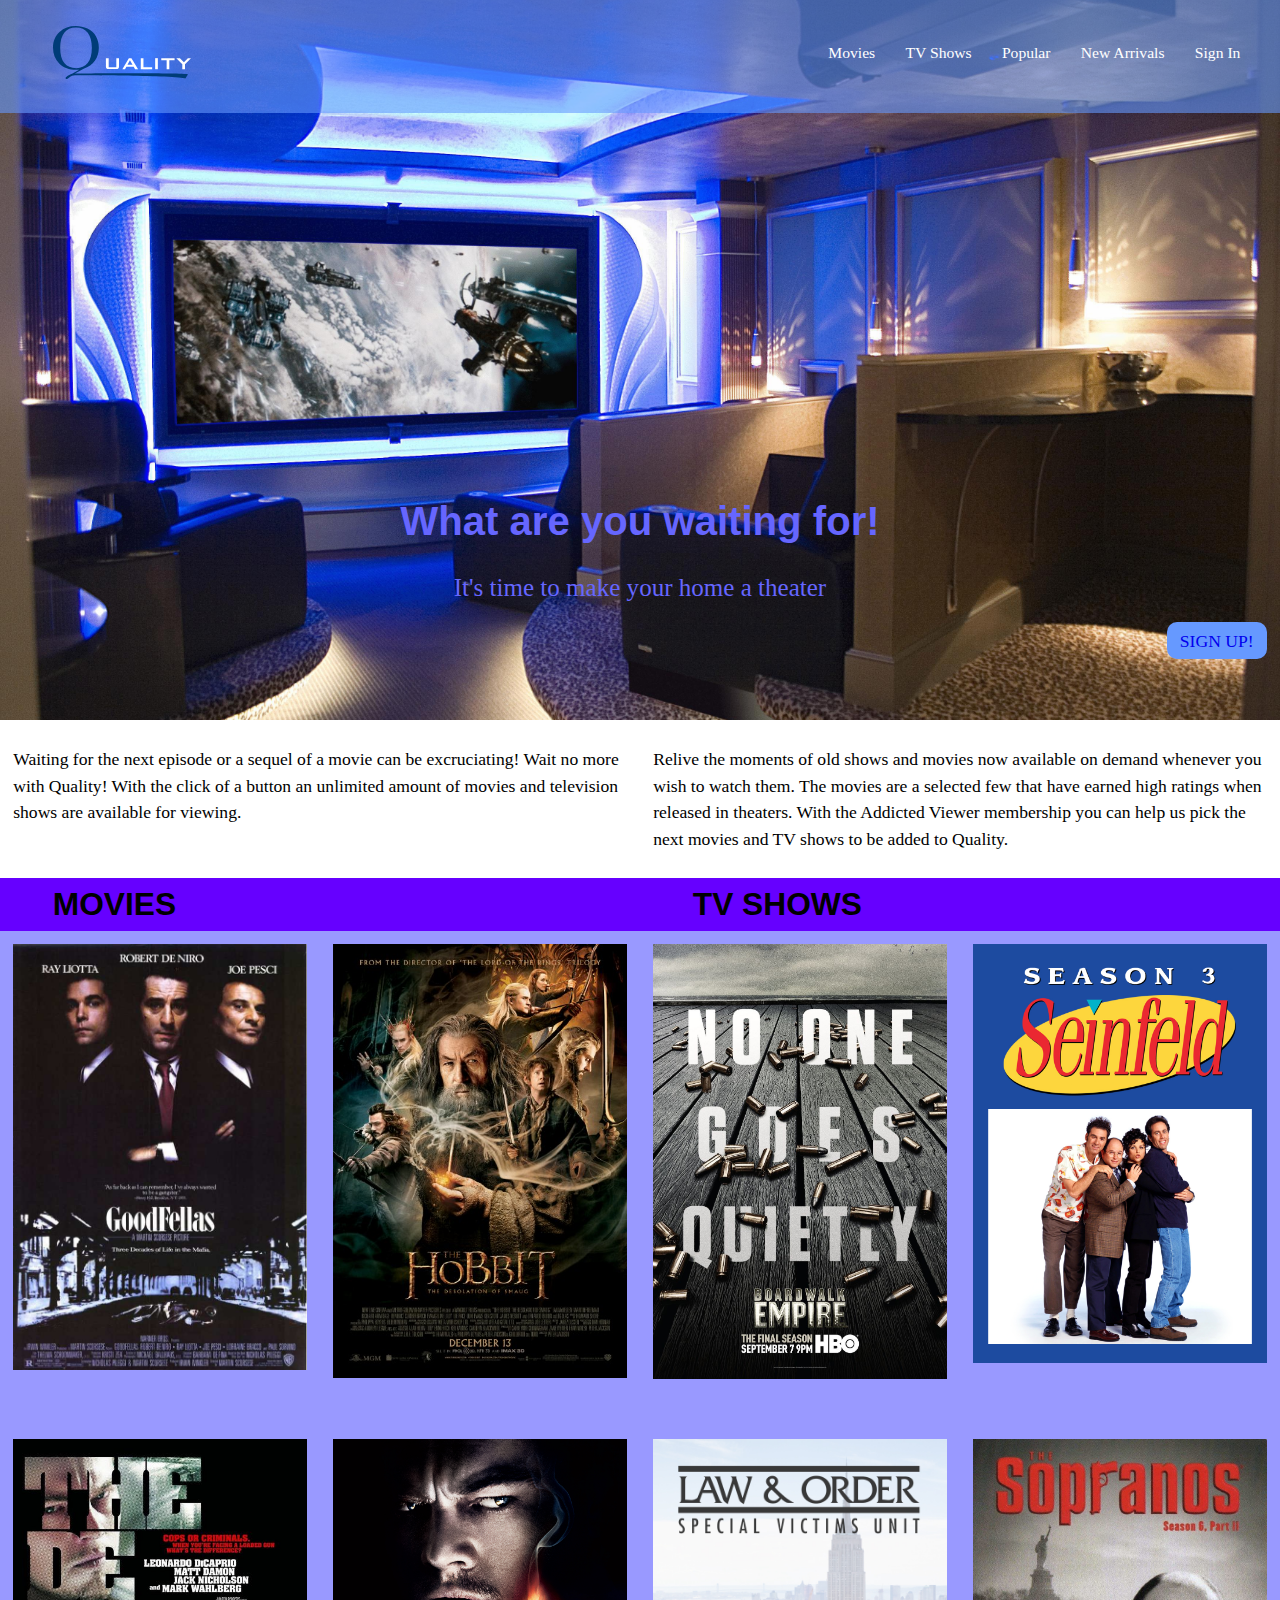
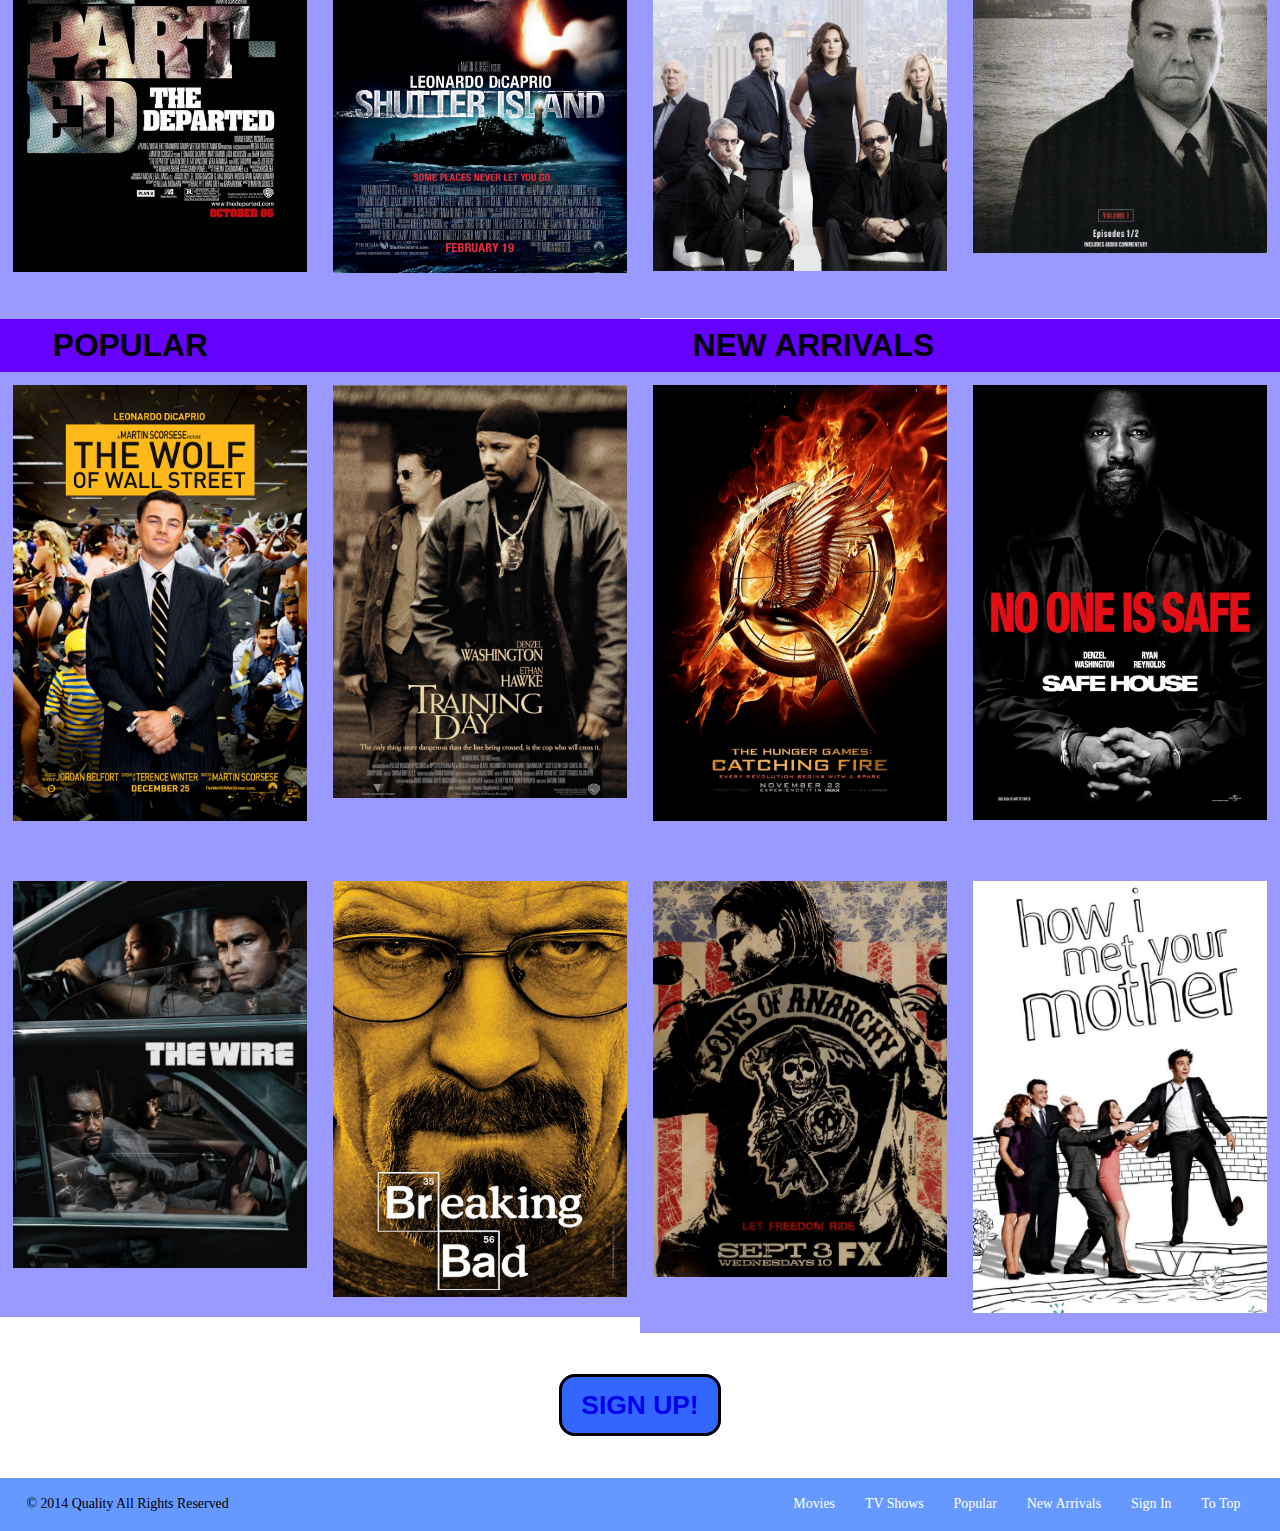
<file: index.html>
<!DOCTYPE html>
<html lang="en-ca">
<head>
    <meta charset="utf-8">
    <title>Quality</title>
    <meta name="viewport" content="width=device,initial-scale=1">
    <link href="css/grid.css" rel="stylesheet">
    <link href="css/typography.css" rel="stylesheet">
    <link href="css/main.css" rel="stylesheet"> 
</head>

<body>
    
    <ul class="skip-link">
        <li class="gutter"><a href="#main">Skip to main content</a></li>
        <li><a href="#navigation">Skip to main navigation</a></li>
    </ul>
    
    <header role="banner" class="header grid island section-light">
        <div class="unit unit-xs-1 unit-s-1 unit-m-1-3 unit-l-1-3">
            <div class="push-0 gutter">
                <a href="index.html">
                    <img src="images/logo.svg" alt="Quality Logo" class="logo">
                </a>
            </div>

        </div>

        <nav class="unit unit-xs-1 unit-s-1 unit-m-2-3 unit-l-2-3">
            <ul class="nav milli ">
                <li class="island-1-2"><a href="#movies">Movies</a></li>
                <li class="island-1-2"><a href="#tv-shows">TV Shows</a></li>
                <li class="island-1-2"><a href="#popular">Popular</a></li>
                <li class="island-1-2"><a href="#new-arrivals">New Arrivals</a></li>
                <li class="island-1-2"><a href="pricing.html">Sign In</a></li>
            </ul>
        </nav>
        
    </header>
    
    <main>
        
        <div class="banner">
            <div class="banner-img"></div>
            
            <div class="intro-wrap island-1-2 center">
                <h1 class="yotta push-0">What are you waiting for!</h1>
                <p class="tera island">It's time to make your home a theater</p>
            </div>
            
            <div class="intro-wrap island-1-2 text-right">
                <a href ="pricing.html" class="button-two">SIGN UP!</a>
            </div>
            
           
        </div>
    
    </main>

    <article role="main" id="main">
        
        <div class="grid">
            <div class="unit unit-xs-1 unit-s-1 unit-m-1-2 unit-l-1-2">
                <p class="gutter-half pad-t">Waiting for the next episode or a sequel of a movie can be excruciating! Wait no more with Quality! With the click of a button an unlimited amount of movies and television shows are available for viewing.</p>
            </div>
            
            <div class="unit unit-xs-1 unit-s-1 unit-m-1-2 unit-l-1-2">
                <p class="gutter-half pad-t">Relive the moments of old shows and movies now available on demand whenever you wish to watch them. The movies are a selected few that have earned high ratings when released in theaters. With the Addicted Viewer membership you can help us pick the next movies and TV shows to be added to Quality.</p>
            </div>
            
        </div>
        
        <div class="grid">
           
            <div class="unit unit-xs-1 unit-s-1 unit-m-1 unit-l-1-2">
                
                <div class="grid">

                    <div class="unit unit-xs-1 unit-s-1 unit-m-1 unit-l-1 section-dark">
                        <h2 class="exa push-0 gutter-2" id="movies">MOVIES</h2>
                    </div>

                    <div class="unit unit-xs-1 unit-s-1-2 unit-m-1-4 unit-l-1-2 center section-poster island-1-2">
                        <img src="images/goodfellas-movie-poster.jpg" alt="Goodfellas" class="pad-bottom">
                    </div>

                    <div class="unit unit-xs-1 unit-s-1-2 unit-m-1-4 unit-l-1-2 center section-poster island-1-2">
                        <img src="images/the-hobbit-desolation-of-smaug.jpg" alt="The Hobbit Desolation of Smaug" class="pad-bottom">
                    </div>

                    <div class="unit unit-xs-1 unit-s-1-2 unit-m-1-4 unit-l-1-2 center section-poster island-1-2">
                        <img src="images/the-departed-poster.jpg" alt="The Departed" class="pad-bottom">
                    </div>

                    <div class="unit unit-xs-1 unit-s-1-2 unit-m-1-4 unit-l-1-2 center section-poster island-1-2">
                        <img src="images/shutter-island-movie-poster.jpg" alt="Shuttter Island" class="">
                    </div>
                </div>
            </div>
            
            <div class="unit unit-xs-1 unit-s-1 unit-m-1 unit-l-1-2">
                
                <div class="grid">
            
                    <div class="unit unit-xs-1 unit-s-1 unit-m-1 unit-l-1 section-dark">
                        <h2 class="exa push-0 gutter-2" id="tv-shows">TV SHOWS</h2>
                    </div>

                    <div class="unit unit-xs-1 unit-s-1-2 unit-m-1-4 unit-l-1-2 center section-poster island-1-2">
                        <img src="images/boardwalk-empire-poster.jpg" alt="Boardwalk Empire" class="pad-bottom">
                    </div>

                    <div class="unit unit-xs-1 unit-s-1-2 unit-m-1-4 unit-l-1-2 center section-poster island-1-2">
                        <img src="images/seinfeld-poster.jpg" alt="Seinfeld" class="pad-bottom">
                    </div>

                    <div class="unit unit-xs-1 unit-s-1-2 unit-m-1-4 unit-l-1-2 center section-poster island-1-2">
                        <img src="images/law-and-order-svu-poster.jpg" alt="Law & Order Special Victims Unit" class="pad-bottom">
                    </div>

                    <div class="unit unit-xs-1 unit-s-1-2 unit-m-1-4 unit-l-1-2 center section-poster island-1-2">
                        <img src="images/the-sopranos-poster.jpg" alt="The Sopranos" class="">
                    </div>
                </div>
            </div>
            
            <div class="unit unit-xs-1 unit-s-1 unit-m-1 unit-l-1-2">
                
                <div class="grid">

                    <div class="unit unit-xs-1 unit-s-1 unit-m-1 unit-l-1 section-dark">
                        <h2 class="exa push-0 gutter-2" id="popular">POPULAR</h2>
                    </div>

                    <div class="unit unit-xs-1 unit-s-1-2 unit-m-1-4 unit-l-1-2 center section-poster island-1-2">
                        <img src="images/the-wolf-of-wall-street-poster.jpg" alt="The Wolf of Wall Street" class="pad-bottom">
                    </div>

                    <div class="unit unit-xs-1 unit-s-1-2 unit-m-1-4 unit-l-1-2 center section-poster island-1-2">
                        <img src="images/training-day-poster.jpg" alt="Training Day" class="pad-bottom">
                    </div>

                    <div class="unit unit-xs-1 unit-s-1-2 unit-m-1-4 unit-l-1-2 center section-poster island-1-2">
                        <img src="images/the-wire.jpg" alt="The Wire" class="pad-bottom">
                    </div>

                    <div class="unit unit-xs-1 unit-s-1-2 unit-m-1-4 unit-l-1-2 center section-poster island-1-2">
                        <img src="images/breaking-bad.jpg" alt="Breaking Bad" class="">
                    </div>
                </div>
            </div>
            
            <div class="unit unit-xs-1 unit-s-1 unit-m-1 unit-l-1-2">
                
                <div class="grid">
            
                    <div class="unit unit-xs-1 unit-s-1 unit-m-1 unit-l-1 section-dark">
                        <h2 class="exa push-0 gutter-2" id="new-arrivals">NEW ARRIVALS</h2>
                    </div>

                    <div class="unit unit-xs-1 unit-s-1-2 unit-m-1-4 unit-l-1-2 center section-poster island-1-2">
                        <img src="images/hunger-games-catching-fire.jpg" alt="Hunger Games Catching Fire" class="pad-bottom">
                    </div>

                    <div class="unit unit-xs-1 unit-s-1-2 unit-m-1-4 unit-l-1-2 center section-poster island-1-2">
                        <img src="images/safe-house-movie-poster.jpg" alt="Safe House" class="pad-bottom">
                    </div>

                    <div class="unit unit-xs-1 unit-s-1-2 unit-m-1-4 unit-l-1-2 center section-poster island-1-2">
                        <img src="images/sons-of-anarchy-poster.jpg" alt="Sons of Anarchy" class="pad-bottom">
                    </div>

                    <div class="unit unit-xs-1 unit-s-1-2 unit-m-1-4 unit-l-1-2 center section-poster island-1-2">
                        <img src="images/how-i-met-your-mother-poster.jpg" alt="How I met your Mother" class="">
                    </div>
                </div>
            </div>
        </div>
        
        <div class="center island-2">
            <a href ="pricing.html" class="button">SIGN UP!</a>
        </div>
        
    </article>
    
    <footer class="footer section-light micro grid island-1-2">
        <div class="unit unit-xs-1 unit-s-1 unit-m-1-3 unit-l-1-3">
            <p class="copyright micro gutter-half push-0">© 2014 Quality All Rights Reserved</p>
        </div>
            
        <div class="gutter-half unit unit-xs-1 unit-s-1 unit-m-2-3 unit-l-2-3 copyright">
            <nav>
                <ul class="nav nav-footer micro nav gutter-half">
                    <li class="gutter-1-2"><a href="#movies">Movies</a></li>
                    <li class="gutter-1-2"><a href="#tv-shows">TV Shows</a></li>
                    <li class="gutter-1-2"><a href="#popular">Popular</a></li>
                    <li class="gutter-1-2"><a href="#new-arrivals">New Arrivals</a></li>
                    <li class="gutter-1-2"><a href="pricing.html">Sign In</a></li>
                    <li class="gutter-1-2"><a href="#top">To Top</a></li>
                </ul>
            </nav>
        </div>
    </footer>
</body>
</html>
</file>
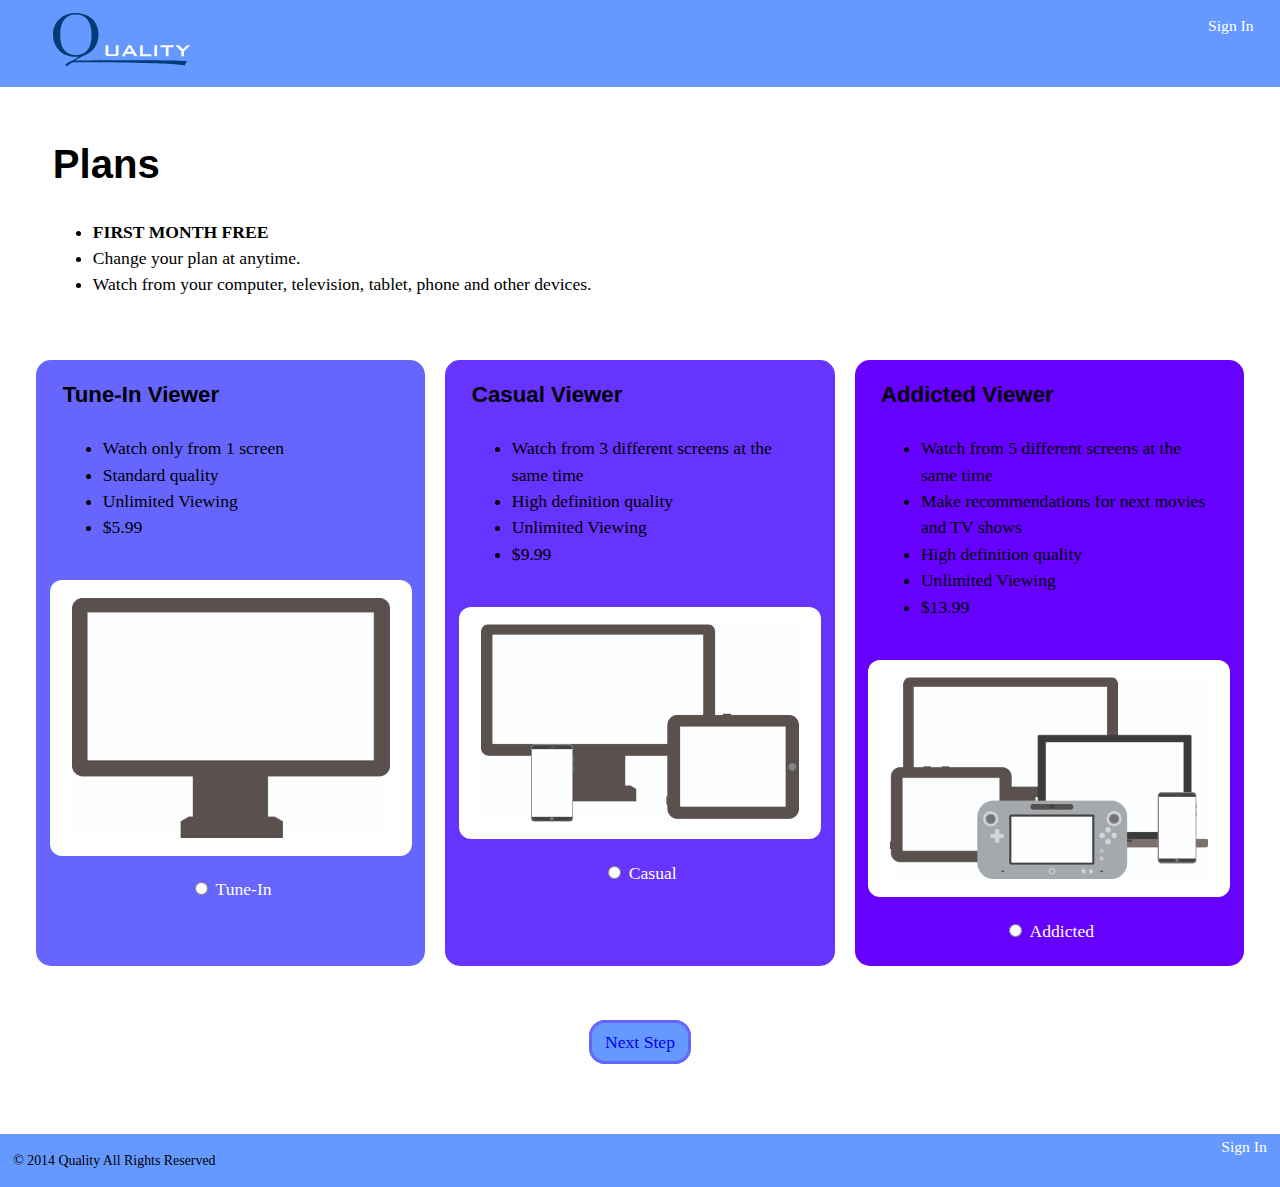
<file: pricing.html>
<!DOCTYPE html>
<html lang="en-ca">
<head>
    <meta charset="utf-8">
    <title>Plans</title>
    <meta name="viewport" content="width=device,initial-scale=1">
    <link href="css/grid.css" rel="stylesheet">
    <link href="css/typography.css" rel="stylesheet">
    <link href="css/main.css" rel="stylesheet"> 
</head>

<body>
    
    <header class="grid island-1-2 section-light">
        <div class="gutter-half unit unit-xs-1-2 unit-s-1-2 unit-m-1-2 unit-l-1-2">
            <div class="push-0 gutter">
                <a href="index.html">
                    <img src="images/logo.svg" alt="" class="logo">
                </a>
            </div>
            
        </div>
        
        <div class="gutter-half unit unit-xs-1-2 unit-s-1-2 unit-m-1-2 unit-l-1-2">
            <p class="nav-footer milli nav gutter-half text-right"><a href ="pricing.html">Sign In</a></p>
        </div>
    </header>

    <article role="main" id="main" class="island">
        
        <div class="island">
            <h1 class="yotta">Plans</h1>
            <ul class="">
                <li class="bold"> FIRST MONTH FREE</li>
                <li>Change your plan at anytime.</li>
                <li>Watch from your computer, television, tablet, phone and other devices.</li>
            </ul>
        </div>
        
        <div class="grid">
            <div class="unit unit-xs-1 unit-s-1 unit-m-1 unit-l-1-3 section-tunein">
                <div class="island-1-2">
                    <h2 class="giga">Tune-In Viewer</h2>
                    <ul class="">
                        <li>Watch only from 1 screen</li>
                        <li>Standard quality</li>
                        <li>Unlimited Viewing</li>
                        <li>$5.99</li>
                    </ul>
                </div>
                
                <div>
                    <img src="images/one-screen.jpg" alt="5 screens" class="unit-xs-hidden unit-s-hidden unit-m-1-3 unit-l-1-3 pad-bottom section-screens screens">
                </div>

                <div class="radio-viewer island-1-2">
                    <input type="radio" id="one-s" name="plans">
                    <label for="one-s">Tune-In</label>
                </div>
            </div>
            
            <div class="unit unit-xs-1 unit-s-1 unit-m-1-2 unit-l-1-3 section-casual">
                <div class="island-1-2">
                    <h2 class="giga">Casual Viewer</h2>
                    <ul class="">
                        <li>Watch from 3 different screens at the same time</li>
                        <li>High definition quality</li>
                        <li>Unlimited Viewing</li>
                        <li>$9.99</li>
                    </ul>
                </div>
                
                <div>
                    <img src="images/three-screen.jpg" alt="5 screens" class="unit-xs-hidden unit-s-hidden unit-m-1-3 unit-l-1-3 pad-bottom section-screens screens">
                </div>

                <div class="radio-viewer island-1-2">
                    <input type="radio" id="three-s" name="plans">
                    <label for="three-s">Casual</label>
                </div>
            </div>
            
            <div class="unit unit-xs-1 unit-s-1 unit-m-1-2 unit-l-1-3 section-addicted">
                <div class="island-1-2">
                    <h2 class="giga">Addicted Viewer</h2>
                    <ul class="">
                        <li>Watch from 5 different screens at the same time</li>
                        <li>Make recommendations for next movies and TV shows</li>
                        <li>High definition quality</li>
                        <li>Unlimited Viewing</li>
                        <li>$13.99</li>
                    </ul>
                </div>
                
                <div>
                    <img src="images/five-screen.jpg" alt="5 screens" class="unit-xs-hidden unit-s-hidden unit-m-1-3 unit-l-1-3 pad-bottom section-screens screens">
                </div>

                <div class="radio-viewer island-1-2">
                    <input type="radio" id="five-s" name="plans">
                    <label for="five-s">Addicted</label>
                </div>
            </div>
        </div>
        
        <div class="center island-2">
            <a href="sign-up.html" class="button-three">Next Step</a>
        </div>
        
    </article>
    
    <footer class="footer section-light micro grid push-0">
            <div class="unit unit-xs-1 unit-s-1-2 unit-m-1-2 unit-l-1-2">
                <p class="copyright micro gutter-half push-0 island-half">© 2014 Quality All Rights Reserved</p>
            </div>
            
            <div class="gutter-half unit unit-xs-1-2 unit-s-1-2 unit-m-1-2 unit-l-1-2">
                <nav>
                    <ul class="nav-footer milli nav gutter-half">
                        <li><a href ="pricing.html">Sign In</a></li>
                    </ul>
                </nav>
            </div>
    </footer>
    
</body>
</html>
</file>
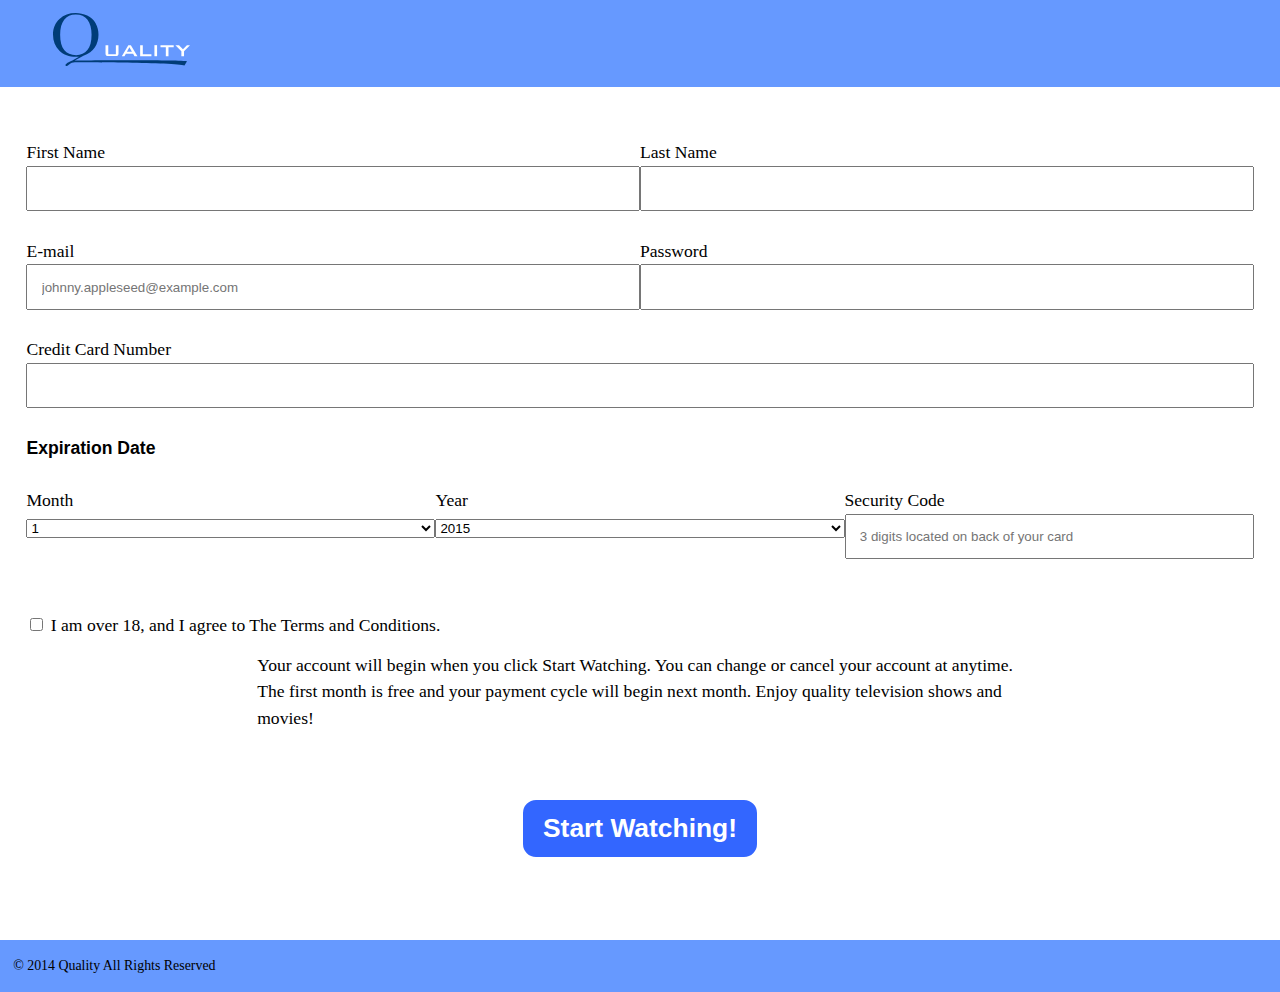
<file: sign-up.html>
<!DOCTYPE html>
<html lang="en-ca">
<head>
    <meta charset="utf-8">
    <title>Creating An Account</title>
    <meta name="viewport" content="width=device,initial-scale=1">
    <link href="css/grid.css" rel="stylesheet">
    <link href="css/typography.css" rel="stylesheet">
    <link href="css/main.css" rel="stylesheet"> 
</head>

<body>
    <header class="grid island-1-2 section-light">
        <div class="gutter-half unit">
            
            <div class="push-0 gutter">
                <a href="index.html">
                    <img src="images/logo.svg" alt="" class="logo">
                </a>
            </div>
            
        </div>
    </header>
    
    <article role="main" id="main">
        
        <form action="thank-you.html" method="get" class="island">
            <div class="grid">
                <div class="unit unit-xs-1 unit-s-1 unit-m-1-2 unit-l-1-2">
                    <label for="name" class="pad-t">First Name</label>
                    <input id="name" class="basic">
                </div>

                <div class="unit unit-xs-1 unit-s-1 unit-m-1-2 unit-l-1-2">
                    <label for="name" class="pad-t">Last Name</label>
                    <input id="name" class="basic">
                </div>
                
                <div class="unit unit-xs-1 unit-s-1 unit-m-1-2 unit-l-1-2">
                    <label for="email" class="pad-t">E-mail</label>
                    <input type="email" placeholder="johnny.appleseed@example.com" id="email" class="basic">
                </div>

                <div class="unit unit-xs-1 unit-s-1 unit-m-1-2 unit-l-1-2">
                    <label for="password" class="pad-t">Password</label>
                    <input type="password" id="email" class="basic">
                </div>
                
                 <div class="unit unit-xs-1 unit-s-1 unit-m-1 unit-l-1">
                    <label for="cc-number" class="pad-t">Credit Card Number</label>
                    <input type="number" id="cc-number" class="basic">
                </div>
                
                <div class="unit unit-xs-1 unit-s-1 unit-m-1 unit-l-1">
                    <h1 class="pad-t kilo">Expiration Date</h1>
                </div>
                
                <div class="unit unit-xs-1 unit-s-1-2 unit-m-1-3 unit-l-1-3">
                    <label for="ex-month" class="">Month</label>
                    <select id="ex-month" class="basic-2">
                        <option>1</option>
                        <option>2</option>
                        <option>3</option>
                        <option>4</option>
                        <option>5</option>
                        <option>6</option>
                        <option>7</option>
                        <option>8</option>
                        <option>9</option>
                        <option>10</option>
                        <option>11</option>
                        <option>12</option>
                    </select>
                </div>

                <div class="unit unit-xs-1 unit-s-1-2 unit-m-1-3 unit-1-3">
                    <label for="ex-year" class="">Year</label>
                    <select id="ex-year" class="basic-2">
                        <option>2015</option>
                        <option>2016</option>
                        <option>2017</option>
                        <option>2018</option>
                        <option>2019</option>
                        <option>2020</option>
                        <option>2021</option>
                        <option>2022</option>
                        <option>2023</option>
                        <option>2024</option>
                        <option>2025</option>
                        <option>2026</option>
                        <option>2027</option>
                        <option>2028</option>
                        <option>2029</option>
                        <option>2030</option>
                    </select>
                </div>

                <div class="unit unit-xs-1 unit-s-1-2 unit-m-1-3 unit-l-1-3">
                    <label for="ex-code" class="">Security Code</label>
                    <input type="number" placeholder="3 digits located on back of your card" id="ex-code" class="basic">
                </div>
                
             </div>
            
            <div class="unit unit-xs-1 unit-s-1 unit-m-1 unit-l-1 pad-t-2">
                <input type="checkbox" id="terms">
                <label for="terms"> I am over 18, and I agree to The Terms and Conditions.</label>
            </div>
            
            <div class="unit unit-xs-1 unit-s-1 unit-m-1 unit-l-1">
                <p class="island-1-2 secondary">Your account will begin when you click Start Watching. You can change or cancel your account at anytime. The first month is free and your payment cycle will begin next month. Enjoy quality television shows and movies! </p>
            </div>

            <div class="center island-2">
                <button type="submit">Start Watching!</button>
            </div>
            
            
            
    </form>
        
    
    
    
    </article>
    
    <footer class="footer section-light micro grid push-0">
            <div class="unit unit-xs-1 unit-s-1-2 unit-m-1-2 unit-l-1-2">
                <p class="copyright micro gutter-half push-0 island-half">© 2014 Quality All Rights Reserved</p>
            </div>
            
    </footer>
    
</body>
</html>
</file>
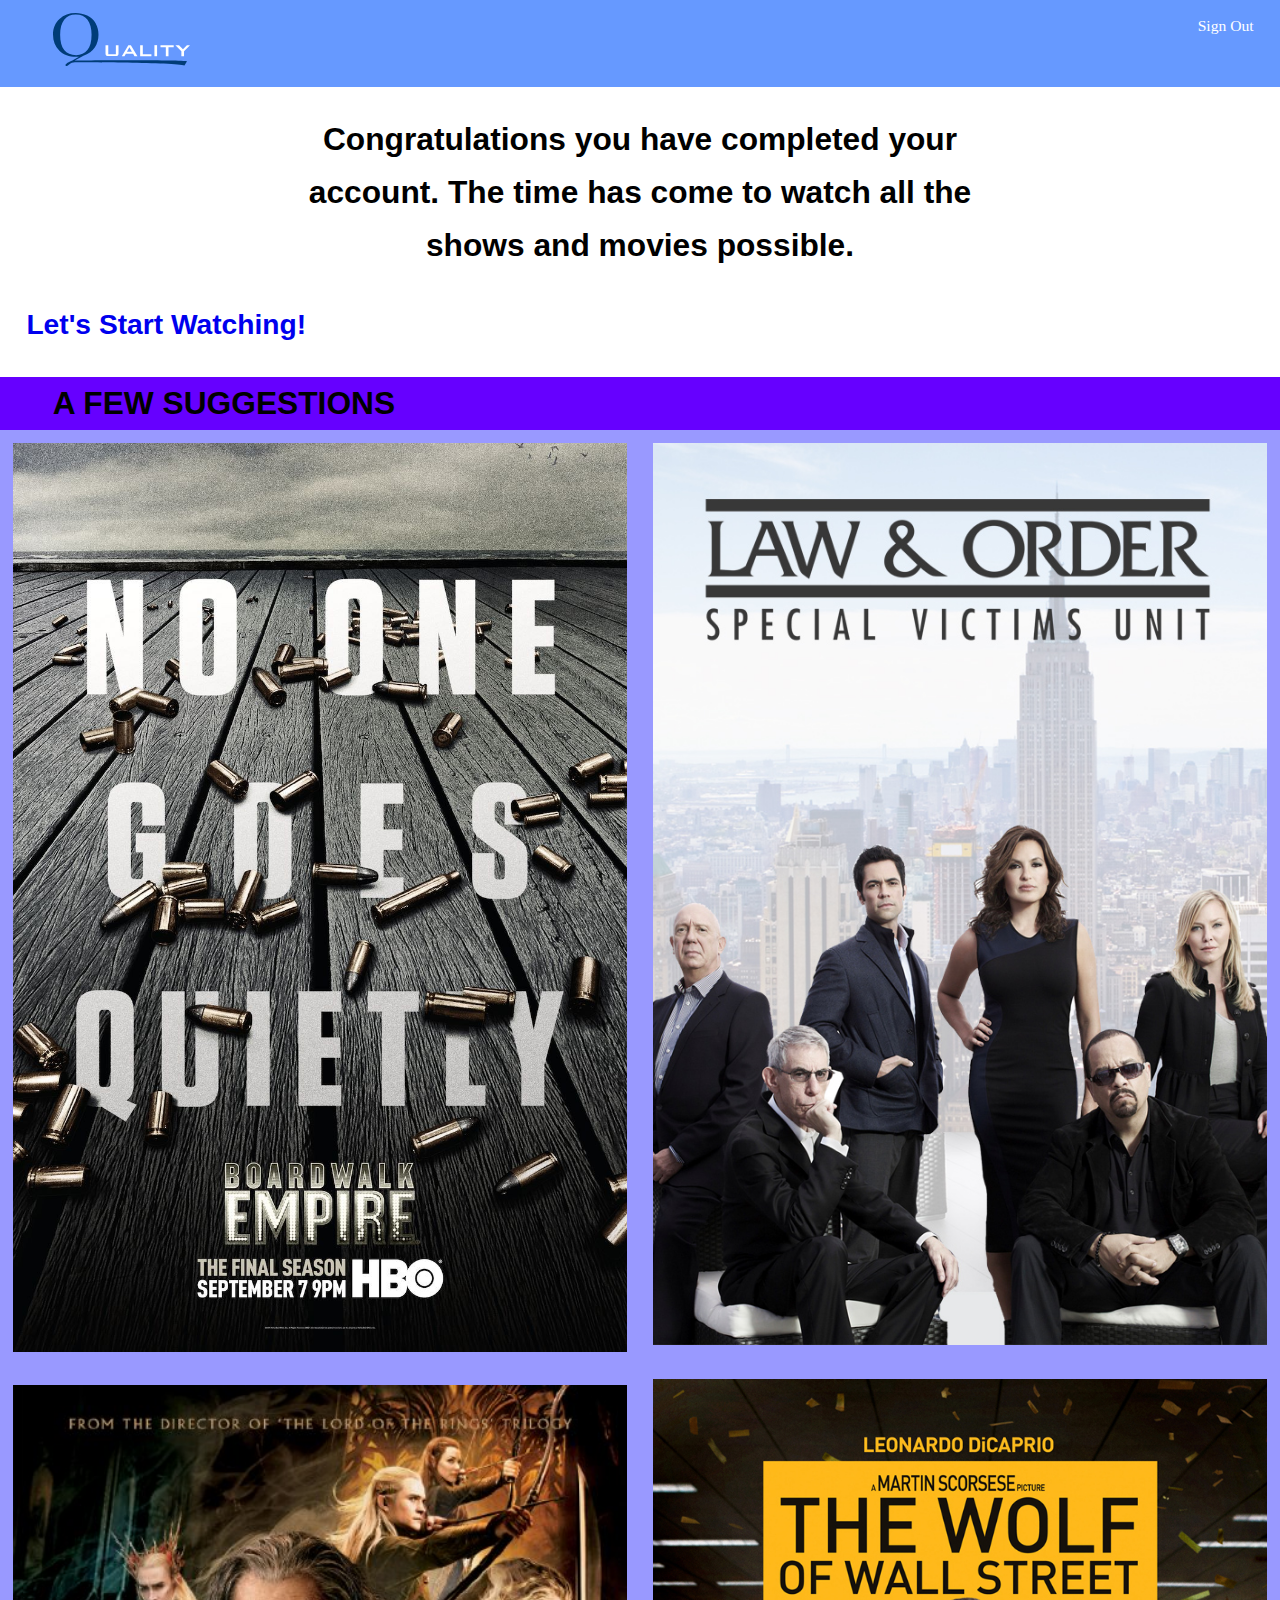
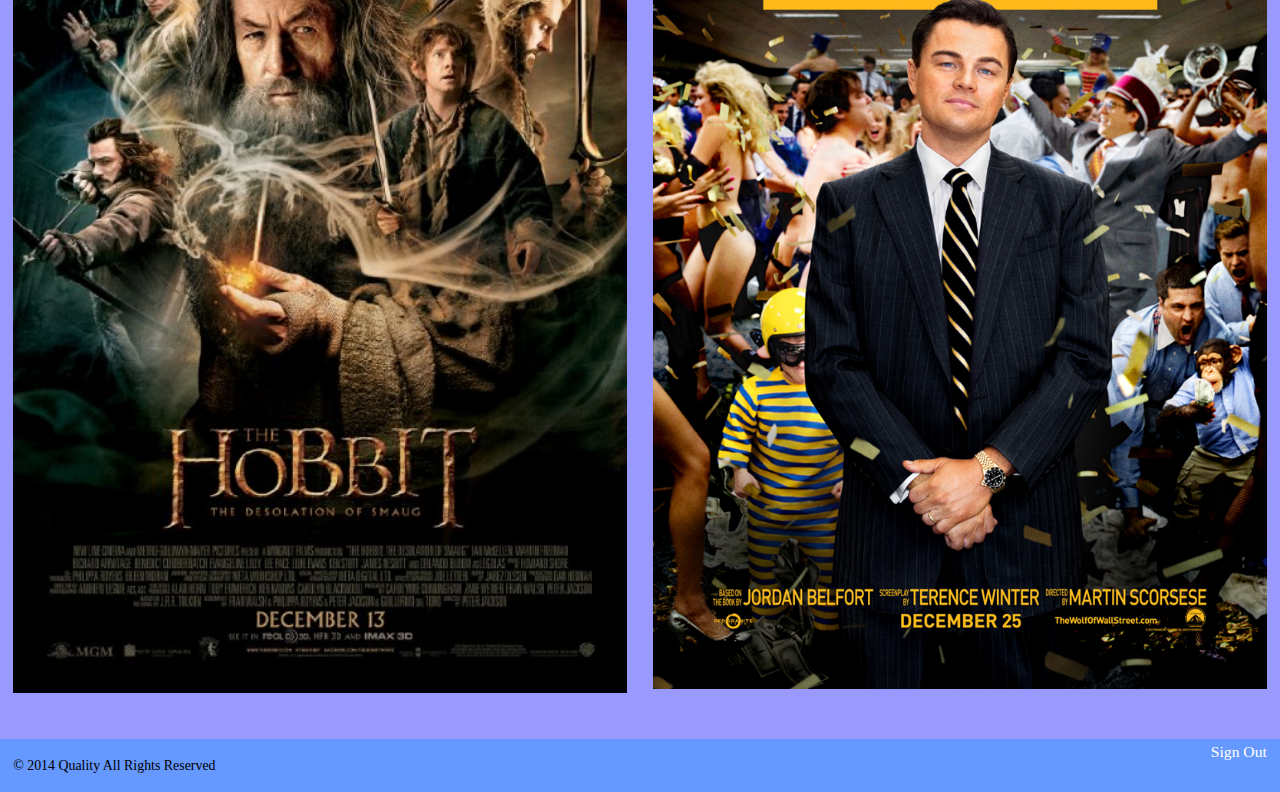
<file: thank-you.html>
<!DOCTYPE html>
<html lang="en-ca">
<head>
    <meta charset="utf-8">
    <title>Thank You</title>
    <meta name="viewport" content="width=device,initial-scale=1">
    <link href="css/grid.css" rel="stylesheet">
    <link href="css/typography.css" rel="stylesheet">
    <link href="css/main.css" rel="stylesheet"> 
</head>

<body>
    <header class="grid island-1-2 section-light">
        <div class="gutter-half unit unit-xs-1-2 unit-s-1-2 unit-m-1-2 unit-l-1-2">
            <div class="push-0 gutter">
                <a href="index.html">
                    <img src="images/logo.svg" alt="" class="logo">
                </a>
            </div>
            
        </div>
        
        <div class="gutter-half unit unit-xs-1-2 unit-s-1-2 unit-m-1-2 unit-l-1-2">
            <p class="nav-footer milli nav gutter-half text-right"><a href ="index.html">Sign Out</a></p>
        </div>
    </header>
    
    <artcile role="main" id="main">
        <div class="grid">
            <div class="unit unit-xs-1 unit-s-1 unit-m-1 unit-l-1">
                <h1 class="gutter intro center island">Congratulations you have completed your account. The time has come to watch all the shows and movies possible.</h1>
                
                <h2 class="gutter"><a href="index.html">Let's Start Watching!</a></h2>
                
            </div>
            
            <div class="unit unit-xs-1 unit-s-1 unit-m-1 unit-l-1 section-dark">
            <h3 class="exa push-0 gutter-2">A FEW SUGGESTIONS</h3>
                
            </div>
            
            <div class="section-poster">
                <div class="unit unit-xs-1 unit-s-1 unit-m-1-2 unit-l-1-2 island-1-2">
                    <img src="images/boardwalk-empire-poster.jpg" alt="Boardwalk Empire" class="pad-bottom">
                    <img src="images/the-hobbit-desolation-of-smaug.jpg" alt="The Hobbit Desolation of Smaug" class="pad-bottom">
                </div>

                <div class="unit unit-xs-1 unit-s-1 unit-m-1-2 unit-l-1-2 island-1-2">
                    <img src="images/law-and-order-svu-poster.jpg" alt="Law & Order Special Victims Unit" class="pad-bottom">
                    <img src="images/the-wolf-of-wall-street-poster.jpg" alt="The Wolf of Wall Street" class="pad-bottom">
                </div>
            </div>
        
        </div>
    
    
    </artcile>
    
    <footer class="footer section-light micro grid push-0">
            <div class="unit unit-xs-1 unit-s-1-2 unit-m-1-2 unit-l-1-2">
                <p class="copyright micro gutter-half push-0 island-half">© 2014 Quality All Rights Reserved</p>
            </div>
            
            <div class="gutter-half unit unit-xs-1-2 unit-s-1-2 unit-m-1-2 unit-l-1-2">
                <nav>
                    <ul class="nav-footer milli nav gutter-half">
                        <li><a href ="index.html">Sign Out</a></li>
                    </ul>
                </nav>
            </div>
    </footer>
</body>
</html>
</file>
<file: css/grid.css>
.grid {
  margin: 0;
  padding: 0;
  letter-spacing: -0.31em;
  text-rendering: optimizespeed;
  display: -webkit-flex;
  -webkit-flex-flow: row wrap;
  display: -ms-flexbox;
  -ms-flex-flow: row wrap;
  display: flex;
  flex-flow: row wrap;
}

.grid-bottom {
  -webkit-align-items: flex-end;
  -ms-align-items: flex-end;
  align-items: flex-end;
}

.grid-middle {
  -webkit-align-items: center;
  -ms-align-items: center;
  align-items: center;
}

.grid-stretch {
  -webkit-align-items: stretch;
  -ms-align-items: stretch;
  align-items: stretch;
}

.opera-only :-o-prefocus, .grid {
  word-spacing: -0.43em;
}

.unit {
  letter-spacing: normal;
  text-rendering: auto;
  vertical-align: top;
  word-spacing: normal;
  display: inline-block;
  visibility: visible;
}

.grid-bottom .unit {
  vertical-align: bottom;
}

.grid-middle .unit {
  vertical-align: middle;
}

.unit[class*="push-"],
.unit[class*="pull-"] {
  position: relative;
}

.unit-xs-hidden {
  display: none;
  visibility: hidden;
}

.unit-xs-centered {
  margin: 0 auto;
}

.unit-xs-1 {
  display: block;
  visibility: visible;
  width: 100%;
}

.unit-offset-xs-0 {
  margin-left: 0;
}

.unit-push-xs-0,
.unit-pull-xs-0 {
  left: 0;
}

.unit-xs-1-2 {
  width: 50.0000%;
}

.unit-offset-xs-1-2 {
  margin-left: 50.0000%;
}

.unit-push-xs-1-2 {
  left: 50.0000%;
}

.unit-pull-xs-1-2 {
  left: -50.0000%;
}

.unit-xs-1-3 {
  width: 33.3333%;
}

.unit-offset-xs-1-3 {
  margin-left: 33.3333%;
}

.unit-push-xs-1-3 {
  left: 33.3333%;
}

.unit-pull-xs-1-3 {
  left: -33.3333%;
}

.unit-xs-2-3 {
  width: 66.6667%;
}

.unit-offset-xs-2-3 {
  margin-left: 66.6667%;
}

.unit-push-xs-2-3 {
  left: 66.6667%;
}

.unit-pull-xs-2-3 {
  left: -66.6667%;
}

.unit-xs-1-4 {
  width: 25.0000%;
}

.unit-offset-xs-1-4 {
  margin-left: 25.0000%;
}

.unit-push-xs-1-4 {
  left: 25.0000%;
}

.unit-pull-xs-1-4 {
  left: -25.0000%;
}

.unit-xs-3-4 {
  width: 75.0000%;
}

.unit-offset-xs-3-4 {
  margin-left: 75.0000%;
}

.unit-push-xs-3-4 {
  left: 75.0000%;
}

.unit-pull-xs-3-4 {
  left: -75.0000%;
}

.unit-xs-1-2,.unit-xs-1-3,.unit-xs-2-3,.unit-xs-1-4,.unit-xs-3-4 {
  display: inline-block;
  visibility: visible;
}

@media only screen and (min-width: 25em) {

.unit-s-hidden {
  display: none;
  visibility: hidden;
}

.unit-s-centered {
  margin: 0 auto;
}

.unit-s-1 {
  display: block;
  visibility: visible;
  width: 100%;
}

.unit-offset-s-0 {
  margin-left: 0;
}

.unit-push-s-0,
.unit-pull-s-0 {
  left: 0;
}

.unit-s-1-2 {
  width: 50.0000%;
}

.unit-offset-s-1-2 {
  margin-left: 50.0000%;
}

.unit-push-s-1-2 {
  left: 50.0000%;
}

.unit-pull-s-1-2 {
  left: -50.0000%;
}

.unit-s-1-3 {
  width: 33.3333%;
}

.unit-offset-s-1-3 {
  margin-left: 33.3333%;
}

.unit-push-s-1-3 {
  left: 33.3333%;
}

.unit-pull-s-1-3 {
  left: -33.3333%;
}

.unit-s-2-3 {
  width: 66.6667%;
}

.unit-offset-s-2-3 {
  margin-left: 66.6667%;
}

.unit-push-s-2-3 {
  left: 66.6667%;
}

.unit-pull-s-2-3 {
  left: -66.6667%;
}

.unit-s-1-4 {
  width: 25.0000%;
}

.unit-offset-s-1-4 {
  margin-left: 25.0000%;
}

.unit-push-s-1-4 {
  left: 25.0000%;
}

.unit-pull-s-1-4 {
  left: -25.0000%;
}

.unit-s-3-4 {
  width: 75.0000%;
}

.unit-offset-s-3-4 {
  margin-left: 75.0000%;
}

.unit-push-s-3-4 {
  left: 75.0000%;
}

.unit-pull-s-3-4 {
  left: -75.0000%;
}

.unit-s-1-2,.unit-s-1-3,.unit-s-2-3,.unit-s-1-4,.unit-s-3-4 {
  display: inline-block;
  visibility: visible;
}

}

@media only screen and (min-width: 38em) {

.unit-m-hidden {
  display: none;
  visibility: hidden;
}

.unit-m-centered {
  margin: 0 auto;
}

.unit-m-1 {
  display: block;
  visibility: visible;
  width: 100%;
}

.unit-offset-m-0 {
  margin-left: 0;
}

.unit-push-m-0,
.unit-pull-m-0 {
  left: 0;
}

.unit-m-1-2 {
  width: 50.0000%;
}

.unit-offset-m-1-2 {
  margin-left: 50.0000%;
}

.unit-push-m-1-2 {
  left: 50.0000%;
}

.unit-pull-m-1-2 {
  left: -50.0000%;
}

.unit-m-1-3 {
  width: 33.3333%;
}

.unit-offset-m-1-3 {
  margin-left: 33.3333%;
}

.unit-push-m-1-3 {
  left: 33.3333%;
}

.unit-pull-m-1-3 {
  left: -33.3333%;
}

.unit-m-2-3 {
  width: 66.6667%;
}

.unit-offset-m-2-3 {
  margin-left: 66.6667%;
}

.unit-push-m-2-3 {
  left: 66.6667%;
}

.unit-pull-m-2-3 {
  left: -66.6667%;
}

.unit-m-1-4 {
  width: 25.0000%;
}

.unit-offset-m-1-4 {
  margin-left: 25.0000%;
}

.unit-push-m-1-4 {
  left: 25.0000%;
}

.unit-pull-m-1-4 {
  left: -25.0000%;
}

.unit-m-3-4 {
  width: 75.0000%;
}

.unit-offset-m-3-4 {
  margin-left: 75.0000%;
}

.unit-push-m-3-4 {
  left: 75.0000%;
}

.unit-pull-m-3-4 {
  left: -75.0000%;
}

.unit-m-1-2,.unit-m-1-3,.unit-m-2-3,.unit-m-1-4,.unit-m-3-4 {
  display: inline-block;
  visibility: visible;
}

}

@media only screen and (min-width: 60em) {

.unit-l-hidden {
  display: none;
  visibility: hidden;
}

.unit-l-centered {
  margin: 0 auto;
}

.unit-l-1 {
  display: block;
  visibility: visible;
  width: 100%;
}

.unit-offset-l-0 {
  margin-left: 0;
}

.unit-push-l-0,
.unit-pull-l-0 {
  left: 0;
}

.unit-l-1-2 {
  width: 50.0000%;
}

.unit-offset-l-1-2 {
  margin-left: 50.0000%;
}

.unit-push-l-1-2 {
  left: 50.0000%;
}

.unit-pull-l-1-2 {
  left: -50.0000%;
}

.unit-l-1-3 {
  width: 33.3333%;
}

.unit-offset-l-1-3 {
  margin-left: 33.3333%;
}

.unit-push-l-1-3 {
  left: 33.3333%;
}

.unit-pull-l-1-3 {
  left: -33.3333%;
}

.unit-l-2-3 {
  width: 66.6667%;
}

.unit-offset-l-2-3 {
  margin-left: 66.6667%;
}

.unit-push-l-2-3 {
  left: 66.6667%;
}

.unit-pull-l-2-3 {
  left: -66.6667%;
}

.unit-l-1-4 {
  width: 25.0000%;
}

.unit-offset-l-1-4 {
  margin-left: 25.0000%;
}

.unit-push-l-1-4 {
  left: 25.0000%;
}

.unit-pull-l-1-4 {
  left: -25.0000%;
}

.unit-l-3-4 {
  width: 75.0000%;
}

.unit-offset-l-3-4 {
  margin-left: 75.0000%;
}

.unit-push-l-3-4 {
  left: 75.0000%;
}

.unit-pull-l-3-4 {
  left: -75.0000%;
}

.unit-l-1-2,.unit-l-1-3,.unit-l-2-3,.unit-l-1-4,.unit-l-3-4 {
  display: inline-block;
  visibility: visible;
}

}
</file>
<file: css/typography.css>
html {
  font: normal 100%/1.5 Georgia,serif;
}

@media only screen and (min-width: 60em) {

  html {
    font-size: 110%;
  }

}

@media only screen and (min-width: 90em) {

  html {
    font-size: 120%;
  }

}

@media only screen and (min-width: 120em) {

  html {
    font-size: 130%;
  }

}

h1, h2, h3, h4, h5, h6,
p, ul, ol, dl, dd, figure,
blockquote, details, hr,
fieldset, pre, table {
  margin: 0 0 1.5rem;
}

.yotta {
  font-size: 2.2807rem;
  line-height: 1.3154;
}

.zetta {
  font-size: 2.0273rem;
  line-height: 1.4798;
}

h1, .exa {
  font-size: 1.8020rem;
  line-height: 1.6648;
}

h2, .peta {
  font-size: 1.6018rem;
  line-height: 1.8729;
}

h3, .tera {
  font-size: 1.4238rem;
  line-height: 1.0535;
}

h4, .giga {
  font-size: 1.2656rem;
  line-height: 1.1852;
}

h5, .mega {
  font-size: 1.1250rem;
  line-height: 1.3333;
}

h6, .kilo {
  font-size: 1.0000rem;
  line-height: 1.5000;
}

small, .milli {
  font-size: 0.8889rem;
  line-height: 1.6875;
}

.micro {
  font-size: 0.7901rem;
  line-height: 1.8984;
}

sub,
sup {
  font-size: 75%;
  line-height: 1px;
  position: relative;
  vertical-align: baseline;
}

sup {
  top: -0.5em;
}

sub {
  bottom: -0.25em;
}

.text-left {
  text-align: left;
}

.text-right {
  text-align: right;
}

.text-center {
  text-align: center;
}

.normal {
  font-weight: normal;
}

.bold {
  font-weight: bold;
}

.italic {
  font-style: italic;
}

.push {
  margin-bottom: 1.5rem;
}

.push-none, .push-0 {
  margin-bottom: 0;
}

.push-double, .push-2 {
  margin-bottom: 3.0000rem;
}

.push-half, .push-1-2 {
  margin-bottom: 0.7500rem;
}

.pad-top, .pad-t {
  padding-top: 1.5rem;
}

.pad-bottom, .pad-b {
  padding-bottom: 1.5rem;
}

.pad-top-double, .pad-t-2 {
  padding-top: 3.0000rem;
}

.pad-bottom-double, .pad-b-2 {
  padding-bottom: 3.0000rem;
}

.pad-top-half, .pad-t-1-2 {
  padding-top: 0.7500rem;
}

.pad-bottom-half, .pad-b-1-2 {
  padding-bottom: 0.7500rem;
}

.island {
  padding: 1.5rem;
}

.island-half, .island-1-2 {
  padding: 0.7500rem;
}

.island-double, .island-2 {
  padding: 3.0000rem;
}

.gutter {
  padding-left: 1.5rem;
  padding-right: 1.5rem;
}

.gutter-half, .gutter-1-2 {
  padding-left: 0.7500rem;
  padding-right: 0.7500rem;
}

.gutter-double, .gutter-2 {
  padding-left: 3.0000rem;
  padding-right: 3.0000rem;
}

h1, h2, h3, h4, h5, h6,
.brand-family {
    font-family: Arial, sans-serif;
}
</file>
<file: css/main.css>
@-moz-viewport { width: device-width; scale: 1; }
@-ms-viewport { width: device-width; scale: 1; }
@-o-viewport { width: device-width; scale: 1; }
@-webkit-viewport { width: device-width; scale: 1; }
@viewport { width: device-width; scale: 1; }

html {
    box-sizing: border-box;
    -moz-text-size-adjust: 100%;
    -ms-text-size-adjust: 100%; 
    -webkit-text-size-adjust: 100%;
    text-size-adjust: 100%;
}

*, *:before, *:after {
    box-sizing: inherit;
}

@media only screen and (min-width: 60em) {
    
    html {
        font-size: 110%;
    }
    
    .nav-footer {
        text-align: right;
    }

    .copyright{
        text-align: left;
    }

}

@media only screen and (min-width: 90em) {
    
    html {
        font-size: 120%;
    }   
    
    .nav-footer {
        text-align: right;
    }

    .copyright{
        text-align: left;
    }

}

@media only screen and (min-width: 120em) {
    
    html {
        font-size: 130%;
    }

    .nav-footer {
        text-align: right;
    }

    .copyright{
        text-align: left;
    }
    
    button {
    font-size: 2em;
    border: 3px solid #fff;
    background-color: #3366FF;
    font-family: Arial;
    font-weight: bold;
    border-radius: 16px;
    padding: 0.5em 0.75em;
    color: white;
}


}


body {
    margin: 0;
    padding: 0;
}

.flex {
    display: block;
    width: 100%;
}

.nav {
    margin: 0;
    padding: 0;
    list-style-type: none;
}

.nav a {
    color: white;
}

a {
    text-decoration: none;
    text-decoration-color: none;
}

.center {
    text-align: center;
}

img {
    width: 100%;
}

.logo {
    height: 3rem;
    width: auto;
}

.section-poster {
    background-color: #9999ff;
}

.section-light {
    background-color: #6699FF;
}

.section-medium {
    background-color: #3366FF;
}

.section-dark {
    background-color: #6600FF;
}

button {
    font-size: 2em;
    border: 3px solid #fff;
    background-color: #3366FF;
    font-family: Arial;
    font-weight: bold;
    border-radius: 16px;
    padding: 0.5em 0.75em;
    color: white;
}

button:hover {
    background-color: #6699FF;
    cursor: pointer;
    color: #fff;
}

button:active {
    background-color: #6600FF;
}

.button {
    font-size: 1.5em;
    border: 3px solid #000;
    background-color: #3366FF;
    font-family: Arial;
    font-weight: bold;
    border-radius: 16px;
    padding: 0.5em 0.75em;
}

.button:hover {
    background-color: #6699FF;
    cursor: pointer;
    color: #fff;
}

.button:active {
    background-color: #6600FF;
}

.button-two {
    font-size: 1em;
    background-color: #6699FF;
    border-radius: 10px;
    padding: 0.5em 0.75em;
}

.button-two:hover {
    background-color: #6699FF;
    cursor: pointer;
}

.button-two:active {
    background-color: #3300FF;
}

.button-three {
    font-size: 1em;
    border: 3px solid #6666FF;
    background-color: #6699FF;
    border-radius: 16px;
    padding: 0.5em 0.75em;
}

.button-three:hover {
    background-color: #6699FF;
    cursor: pointer;
}

.button-three:active {
    background-color: #3300FF;
}
    

.footer {
   text-align: center;
}

.plans {
    list-style-type: none;
}

label {
    display: block;
}

input +label {
    display: inline-block;
}

.radio {
    white-space: nowrap;
}

.basic {
    padding: 1em;
    width: 100%;
}

.basic-2 {
    width: 100%;
}

.banner {
    position: relative;
    text-align: center;
}

.banner-img {
    padding-top: 56.25%;
    background: #6699ff url(../images/banner.jpg) no-repeat center center;
    background-size: cover;
}


.intro-wrap {
    background-color: #3366ff;
    color: #fff;
    width: 100%;
}

.intro { 
    max-width: 25em;
    margin: 0 auto;
}

.secondary {
    max-width: 45em;
    margin: 0 auto;
}

.skip-link {
    margin: 0;
    padding: 0;
    list-style-type: none;
}

.skip-link a {
    position: absolute;
    top: -10rem;
    background-color: #000;
    color: #fff;
    text-decoration: none;
    padding: 0.5em 0.75em;
    font-size: 1.25em;
}

.skip-link a:focus{
    top:0;
}

.section-tunein {
    background-color: #6666ff;
    border-radius: 25px;
    padding: 0.5em 0.75em;
    border: 10px solid #fff;

}

.section-casual{
    background-color: #6633ff;
    border-radius: 25px;
    padding: 0.5em 0.75em;
    border: 10px solid #fff;
}

.section-addicted {
    background-color: #6600ff;
    border-radius: 25px;
    padding: 0.5em 0.75em;
    border: 10px solid #fff;
}

.section-screens {
    background-color: #fff;
    border-radius: 12px;
    padding: 1em 1.25em;
}

.screens {
    width: 100%;
    height: auto;
}

.radio-viewer {
    text-align: left;
}

@media only screen and (min-width: 25em) {
    
    .nav li {
        display: inline-block;
    }
    
    .nav {
        text-align: right;
        white-space: nowrap;
    }

    .copyright{
        text-align: center;
    }

    .intro-wrap {
        bottom: 0;
        position: absolute;
        background-color: transparent;
    }
    
    button {
        font-size: 1em;
        border: 3px solid #fff;
        background-color: #3366FF;
        font-family: Arial;
        font-weight: bold;
        border-radius: 16px;
        padding: 0.5em 0.75em;
        color: white;
    }
    
    .header {
        position: absolute;
        z-index: 1000;
        width: 100%;
        background-color: rgba(102,153,255,0.60);
    }

    
}

@media only screen and (min-width: 38em) {
    
     .title {
        float: left;
    }

    .nav {
        text-align: center;
    }
    
    .nav-footer {
        text-align: right;
    }

    .copyright {
        text-align: left;
    }
    
    .intro-wrap {
        bottom: 3rem;
        color: #fff;
    }
    
    .radio-viewer {
        text-align: center;
        color: #fff;
    }
    
    button {
        font-size: 1.5em;
        border: 3px solid #fff;
        background-color: #3366FF;
        font-family: Arial;
        font-weight: bold;
        border-radius: 16px;
        padding: 0.5em 0.75em;
        color: white;
    }

}

@media only screen and (min-width: 60em) {
     .title {
        float: left;
    }

    .nav {
        text-align: right;
        float: right;
    }
    
    .nav-footer {
        text-align: right;
    }

    .copyright{
        text-align: left;
    }
    
    .intro-wrap {
        bottom: 3rem;
        color: #6666ff;
        
    }
    
}
</file>
